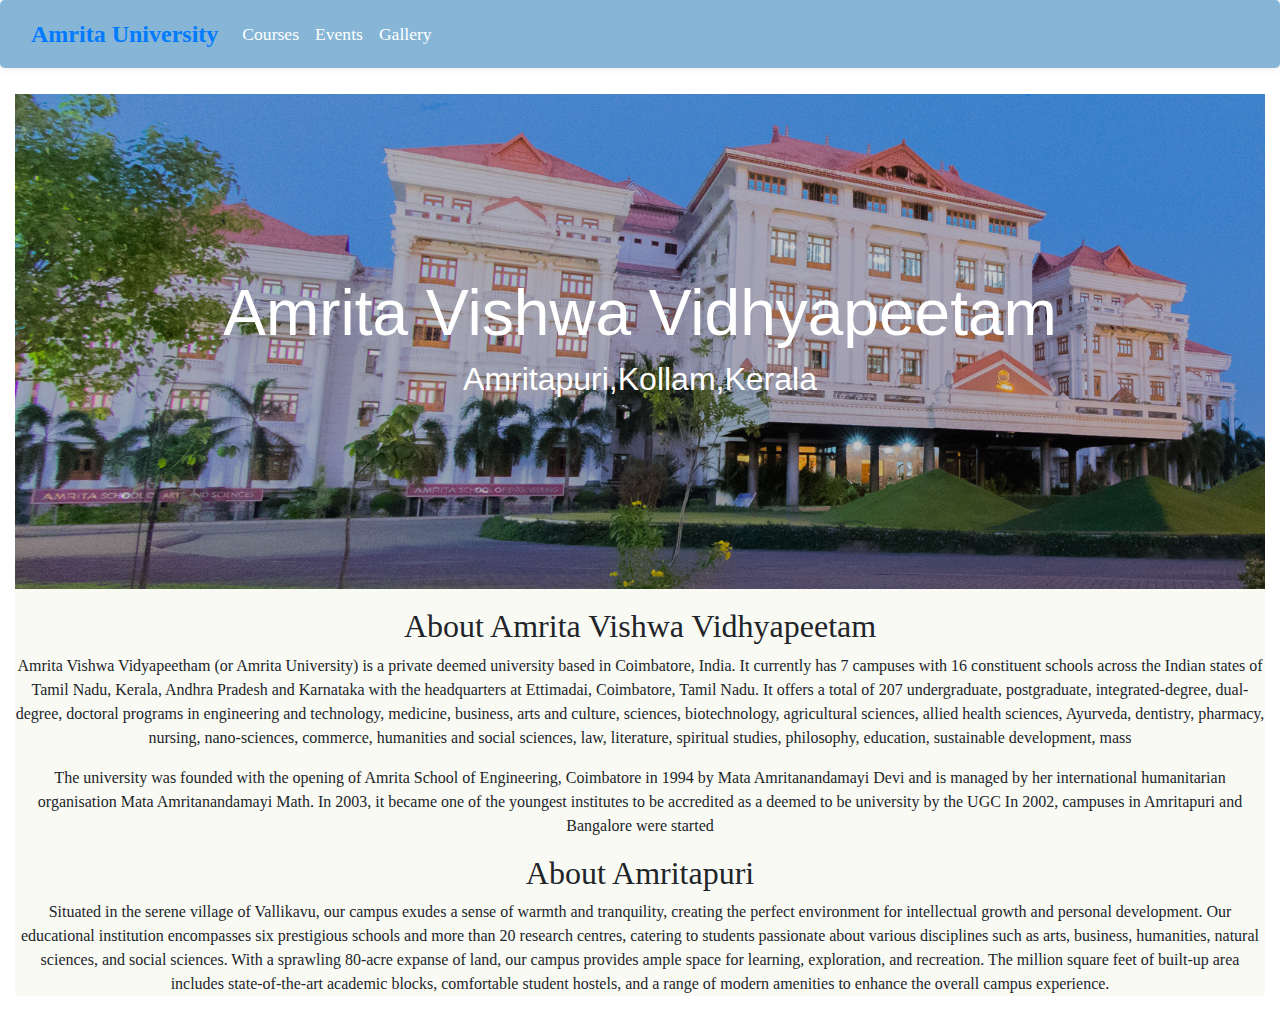
<file: index.html>
<!DOCTYPE html>
<html>
<head>
  <title>Amrita Vishwa Vidhyapeetam</title>
  <link rel="stylesheet" href="https://cdn.jsdelivr.net/npm/bootstrap@4.6.0/dist/css/bootstrap.min.css">
  <link rel="stylesheet" href="style.css">
</head>
<body>
  <nav class="navbar navbar-expand-lg bg-body-tertiary" style="background-color: #86b5d6;">
    <div class="container-fluid">
      <a class="navbar-brand" href="./index.html">
        <span class="brand-text">Amrita University</span>
      </a>
      <button class="navbar-toggler" type="button" data-bs-toggle="collapse" data-bs-target="#navbarSupportedContent" aria-controls="navbarSupportedContent" aria-expanded="false" aria-label="Toggle navigation">
        <span class="navbar-toggler-icon"></span>
      </button>
      <div class="collapse navbar-collapse" id="navbarSupportedContent">
        <ul class="navbar-nav me-auto mb-2 mb-lg-0">
          <li class="nav-item">
            <a class="nav-link"  href="./courses.html">Courses</a>
          </li>
          <li class="nav-item">
            <a class="nav-link" href="./events.html">Events</a>
          </li>
          <li class="nav-item">
            <a class="nav-link active" href="./gallery.html">Gallery</a>
          </li>
        </ul>
      </div>
    </div>
  </nav>
  <div class="container-fluid main-body">
    <div class="background">
      <div class="color-overlay d-flex flex-column justify-content-center align-items-center">
          <h1>Amrita Vishwa Vidhyapeetam</h1>
          <h2>Amritapuri,Kollam,Kerala</h2>
    </div>
    
  </div>
  <div class="conatiner-fluid">
    <div class="about">
      <h2>About Amrita Vishwa Vidhyapeetam</h2>
      <p>
        Amrita Vishwa Vidyapeetham (or Amrita University) is a private deemed university based in Coimbatore, India. It currently has 7 campuses with 16 constituent schools across the Indian states of Tamil Nadu, Kerala, Andhra Pradesh and Karnataka with the headquarters at Ettimadai, Coimbatore, Tamil Nadu. It offers a total of 207 undergraduate, postgraduate, integrated-degree, dual-degree, doctoral programs in engineering and technology, medicine, business, arts and culture, sciences, biotechnology, agricultural sciences, allied health sciences, Ayurveda, dentistry, pharmacy, nursing, nano-sciences, commerce, humanities and social sciences, law, literature, spiritual studies, philosophy, education, sustainable development, mass
      </p>
      <p>
        The university was founded with the opening of Amrita School of Engineering, Coimbatore in 1994 by Mata Amritanandamayi Devi and is managed by her international humanitarian organisation Mata Amritanandamayi Math. In 2003, it became one of the youngest institutes to be accredited as a deemed to be university by the UGC In 2002, campuses in Amritapuri and Bangalore were started
      </p>
      <h2>About Amritapuri</h2>
      <p>
        Situated in the serene village of Vallikavu, our campus exudes a sense of warmth and tranquility, creating the perfect environment for intellectual growth and personal development. Our educational institution encompasses six prestigious schools and more than 20 research centres, catering to students passionate about various disciplines such as arts, business, humanities, natural sciences, and social sciences. With a sprawling 80-acre expanse of land, our campus provides ample space for learning, exploration, and recreation. The million square feet of built-up area includes state-of-the-art academic blocks, comfortable student hostels, and a range of modern amenities to enhance the overall campus experience.
      </p>
    </div>
  </div>
  <script src="https://cdn.jsdelivr.net/npm/bootstrap@5.3.1/dist/js/bootstrap.min.js" integrity="sha384-Rx+T1VzGupg4BHQYs2gCW9It+akI2MM/mndMCy36UVfodzcJcF0GGLxZIzObiEfa" crossorigin="anonymous"></script>
</body>
</html>
</file>
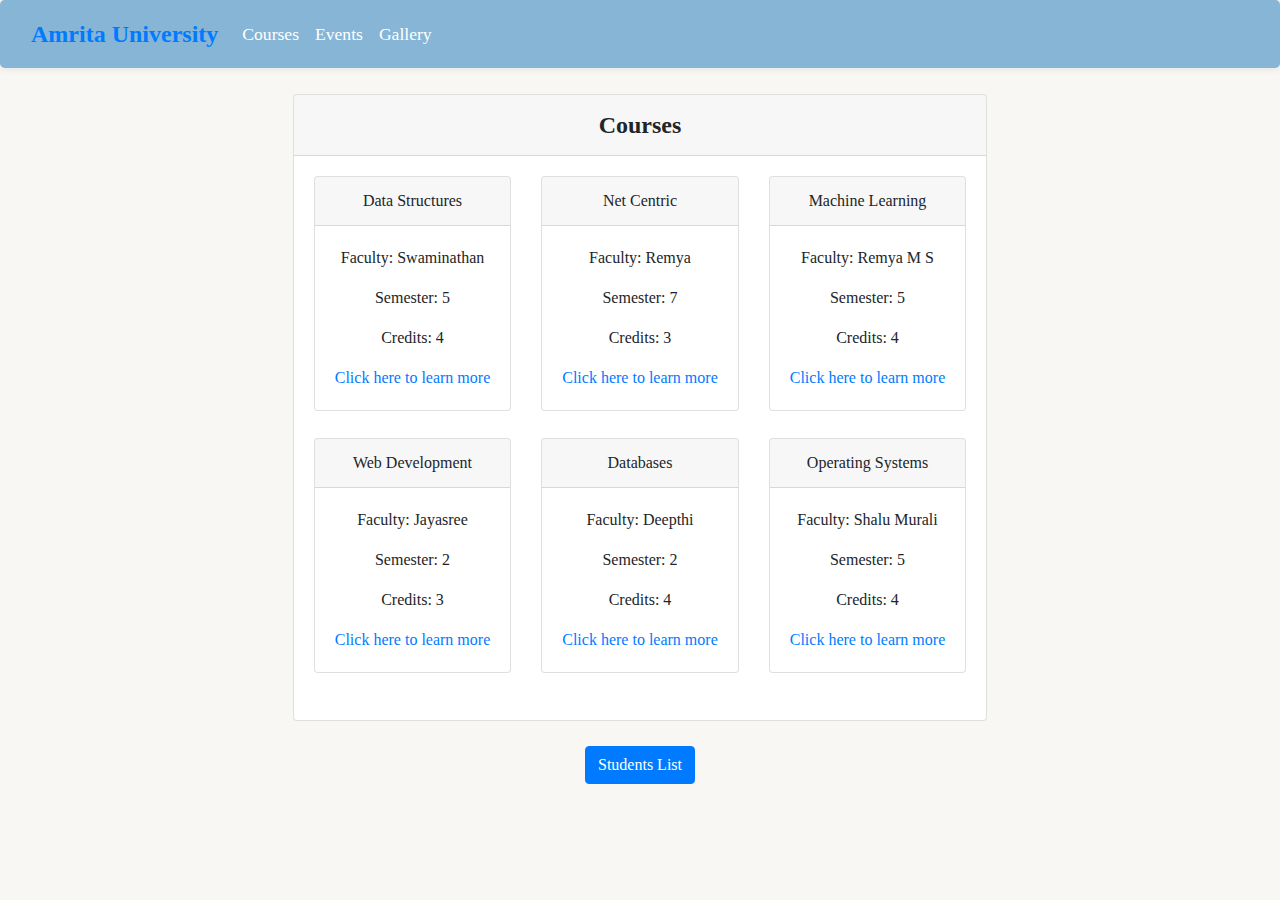
<file: courses.html>
<!DOCTYPE html>
<html lang="en">
<head>
    <meta charset="UTF-8">
    <meta http-equiv="X-UA-Compatible" content="IE=edge">
    <meta name="viewport" content="width=device-width, initial-scale=1.0">
    <title>Course Information</title>
    <link rel="stylesheet" href="https://cdn.jsdelivr.net/npm/bootstrap@4.6.0/dist/css/bootstrap.min.css">
    <link rel="stylesheet" href="courses.css">
</head>
<body>
    <nav class="navbar navbar-expand-lg bg-body-tertiary" style="background-color: #86b5d6;">
        <div class="container-fluid">
          <a class="navbar-brand" href="./index.html">
            <span class="brand-text">Amrita University</span>
          </a>
          <button class="navbar-toggler" type="button" data-bs-toggle="collapse" data-bs-target="#navbarSupportedContent" aria-controls="navbarSupportedContent" aria-expanded="false" aria-label="Toggle navigation">
            <span class="navbar-toggler-icon"></span>
          </button>
          <div class="collapse navbar-collapse" id="navbarSupportedContent">
            <ul class="navbar-nav me-auto mb-2 mb-lg-0">
              <li class="nav-item">
                <a class="nav-link"  href="./courses.html">Courses</a>
              </li>
              <li class="nav-item">
                <a class="nav-link" href="./events.html">Events</a>
              </li>
              <li class="nav-item">
                <a class="nav-link active" href="./gallery.html">Gallery</a>
              </li>
            </ul>
          </div>
        </div>
      </nav>
      <div class="container-fluid info">
        <div class="color-overlay d-flex flex-column justify-content-center align-items-center">
          <div class="card text-center">
            <div class="card-header title">Courses</div>
            <div class="card-body">
              <div class="row">
                <div class="col-md-4 courses">
                  <div class="card">
                    <div class="card-header">Data Structures</div>
                    <div class="card-body">
                      <p>Faculty: Swaminathan</p>
                      <p>Semester: 5</p>
                      <p>Credits: 4</p>
                      <a href="https://amritauniv.sharepoint.com/sites/Algorithms">Click here to learn more</a>
                    </div>
                  </div>
                </div>
                <div class="col-md-4 courses">
                  <div class="card">
                    <div class="card-header">Net Centric</div>
                    <div class="card-body">
                      <p>Faculty: Remya</p>
                      <p>Semester: 7</p>
                      <p>Credits: 3</p>
                      <a href="https://www.coursera.org/learn/Python Programming" target="_blank">Click here to learn more</a>
                    </div>
                  </div>
                </div>
                <div class="col-md-4 courses">
                  <div class="card">
                    <div class="card-header">Machine Learning</div>
                    <div class="card-body">
                      <p>Faculty: Remya M S</p>
                      <p>Semester: 5</p>
                      <p>Credits: 4</p>
                      <a href="https://amritauniv.sharepoint.com/sites/19CSE305MachineLearning-S5CSED2022/Class%20Materials/Forms/AllItems.aspx" target="_blank">Click here to learn more</a>
                    </div>
                  </div>
                </div>
              </div>
              <div class="row">
                <div class="col-md-4 courses">
                  <div class="card">
                    <div class="card-header">Web Development</div>
                    <div class="card-body">
                      <p>Faculty: Jayasree</p>
                      <p>Semester: 2</p>
                      <p>Credits: 3</p>
                      <a href="https://amritauniv.sharepoint.com/sites/19CSE103UserInterfaceDesign2" target="_blank">Click here to learn more</a>
                    </div>
                  </div>
                </div>
                <div class="col-md-4 courses">
                  <div class="card">
                    <div class="card-header">Databases</div>
                    <div class="card-body">
                      <p>Faculty: Deepthi</p>
                      <p>Semester: 2</p>
                      <p>Credits: 4</p>
                      <a href="https://amritauniv.sharepoint.com/sites/ComputerSystemsEssentials/SitePages/19CSE101-Computer-System-Essentials.aspx" target="_blank">Click here to learn more</a>
                    </div>
                  </div>
                </div>
                <div class="col-md-4 courses">
                  <div class="card">
                    <div class="card-header">Operating Systems</div>
                    <div class="card-body">
                      <p>Faculty: Shalu Murali</p>
                      <p>Semester: 5</p>
                      <p>Credits: 4</p>
                      <a href="https://amritauniv.sharepoint.com/sites/19CSE213OperatingSystems" target="_blank">Click here to learn more</a>
                    </div>
                  </div>
                </div>
              </div>
            </div>
          </div>
        </div>
        <div class="lists">
            <a href="./students_list.html" class="btn btn-primary">Students List</a>
          </div>
      </div>
      
      <script src="https://cdn.jsdelivr.net/npm/bootstrap@5.3.1/dist/js/bootstrap.min.js" integrity="sha384-Rx+T1VzGupg4BHQYs2gCW9It+akI2MM/mndMCy36UVfodzcJcF0GGLxZIzObiEfa" crossorigin="anonymous"></script>
</body>
</html>
</file>
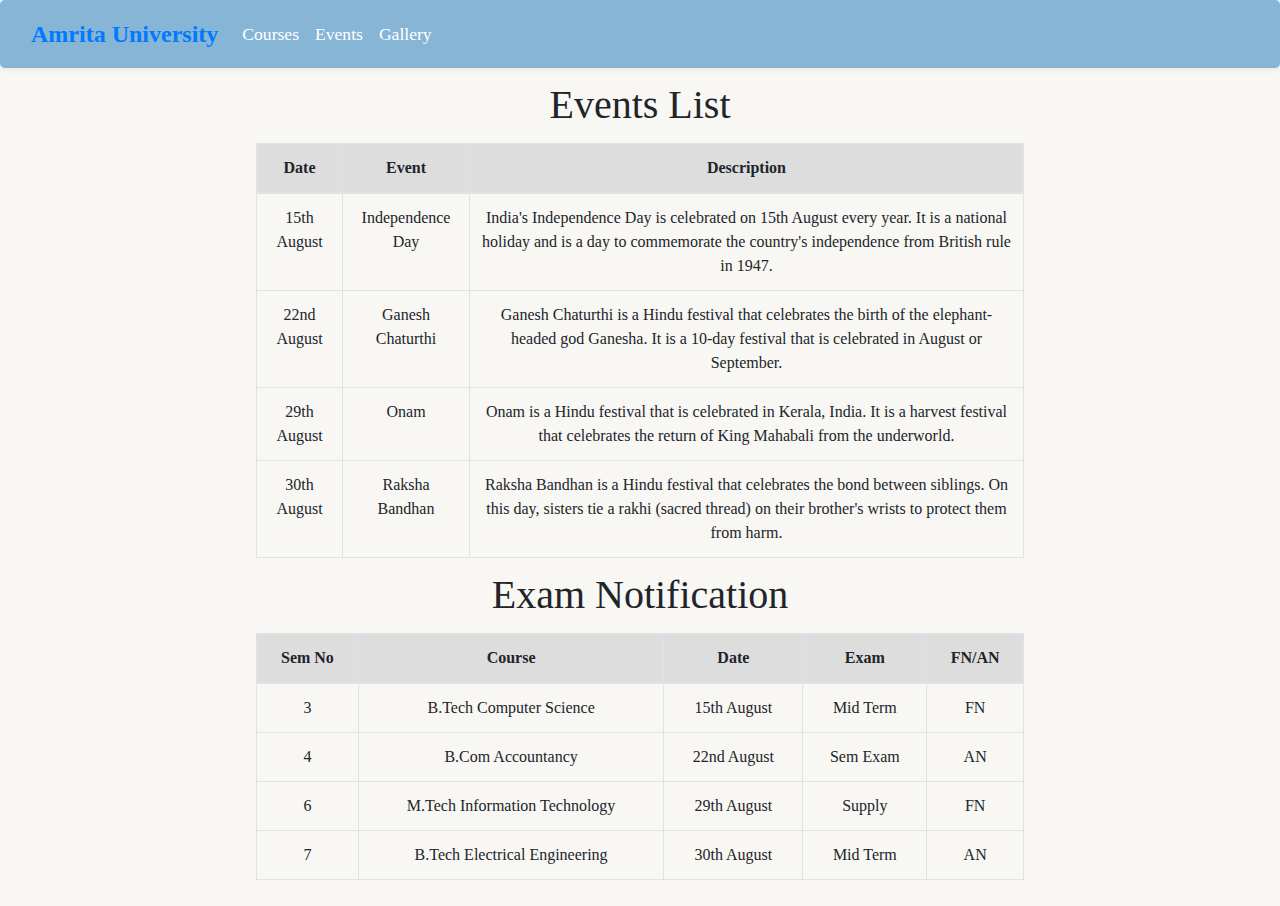
<file: events.html>
<!DOCTYPE html>
<html lang="en">
<head>
    <meta charset="UTF-8">
    <meta http-equiv="X-UA-Compatible" content="IE=edge">
    <meta name="viewport" content="width=device-width, initial-scale=1.0">
    <title>Events</title>
    <link rel="stylesheet" href="https://cdn.jsdelivr.net/npm/bootstrap@4.6.0/dist/css/bootstrap.min.css">
    <link rel="stylesheet" href="events.css">
</head>
<body>
    <nav class="navbar navbar-expand-lg bg-body-tertiary" style="background-color: #86b5d6;">
        <div class="container-fluid">
          <a class="navbar-brand" href="./index.html">
            <span class="brand-text">Amrita University</span>
          </a>
          <button class="navbar-toggler" type="button" data-bs-toggle="collapse" data-bs-target="#navbarSupportedContent" aria-controls="navbarSupportedContent" aria-expanded="false" aria-label="Toggle navigation">
            <span class="navbar-toggler-icon"></span>
          </button>
          <div class="collapse navbar-collapse" id="navbarSupportedContent">
            <ul class="navbar-nav me-auto mb-2 mb-lg-0">
              <li class="nav-item">
                <a class="nav-link"  href="./courses.html">Courses</a>
              </li>
              <li class="nav-item">
                <a class="nav-link" href="./events.html">Events</a>
              </li>
              <li class="nav-item">
                <a class="nav-link active" href="./gallery.html">Gallery</a>
              </li>
            </ul>
          </div>
        </div>
      </nav>
      <div class="conatiner-fluid table-responsive">
        <h1 class="title">Events List</h1>
        <table class="table table-bordered border-dark">
          <thead>
            <tr>
              <th>Date</th>
              <th>Event</th>
              <th>Description</th>
            </tr>
          </thead>
          <tbody>
            <tr>
              <td>15th August</td>
              <td>Independence Day</td>
              <td>India's Independence Day is celebrated on 15th August every year. It is a national holiday and is a day to commemorate the country's independence from British rule in 1947.</td>
            </tr>
            <tr>
              <td>22nd August</td>
              <td>Ganesh Chaturthi</td>
              <td>Ganesh Chaturthi is a Hindu festival that celebrates the birth of the elephant-headed god Ganesha. It is a 10-day festival that is celebrated in August or September.</td>
            </tr>
            <tr>
              <td>29th August</td>
              <td>Onam</td>
              <td>Onam is a Hindu festival that is celebrated in Kerala, India. It is a harvest festival that celebrates the return of King Mahabali from the underworld.</td>
            </tr>
            <tr>
              <td>30th August</td>
              <td>Raksha Bandhan</td>
              <td>Raksha Bandhan is a Hindu festival that celebrates the bond between siblings. On this day, sisters tie a rakhi (sacred thread) on their brother's wrists to protect them from harm.</td>
            </tr>
          </tbody>
        </table>
        <h1 class="title">Exam Notification</h1>
        <table class="table table-bordered border-dark last-table">
            <thead>
                <tr>
                  <th>Sem No</th>
                  <th>Course</th>
                  <th>Date</th>
                  <th>Exam</th>
                  <th>FN/AN</th>
                </tr>
              </thead>
              <tbody>
                <tr>
                  <td>3</td>
                  <td>B.Tech Computer Science</td>
                  <td>15th August</td>
                  <td>Mid Term</td>
                  <td>FN</td>
                </tr>
                <tr>
                  <td>4</td>
                  <td>B.Com Accountancy</td>
                  <td>22nd August</td>
                  <td>Sem Exam</td>
                  <td>AN</td>
                </tr>
                <tr>
                  <td>6</td>
                  <td>M.Tech Information Technology</td>
                  <td>29th August</td>
                  <td>Supply</td>
                  <td>FN</td>
                </tr>
                <tr>
                  <td>7</td>
                  <td>B.Tech Electrical Engineering</td>
                  <td>30th August</td>
                  <td>Mid Term</td>
                  <td>AN</td>
                </tr>
              </tbody>
        </table>
        <div style="padding-bottom: 2%;"></div>
      </div>
      <script src="https://cdn.jsdelivr.net/npm/bootstrap@5.3.1/dist/js/bootstrap.min.js" integrity="sha384-Rx+T1VzGupg4BHQYs2gCW9It+akI2MM/mndMCy36UVfodzcJcF0GGLxZIzObiEfa" crossorigin="anonymous"></script>
</body>
</html>
</file>
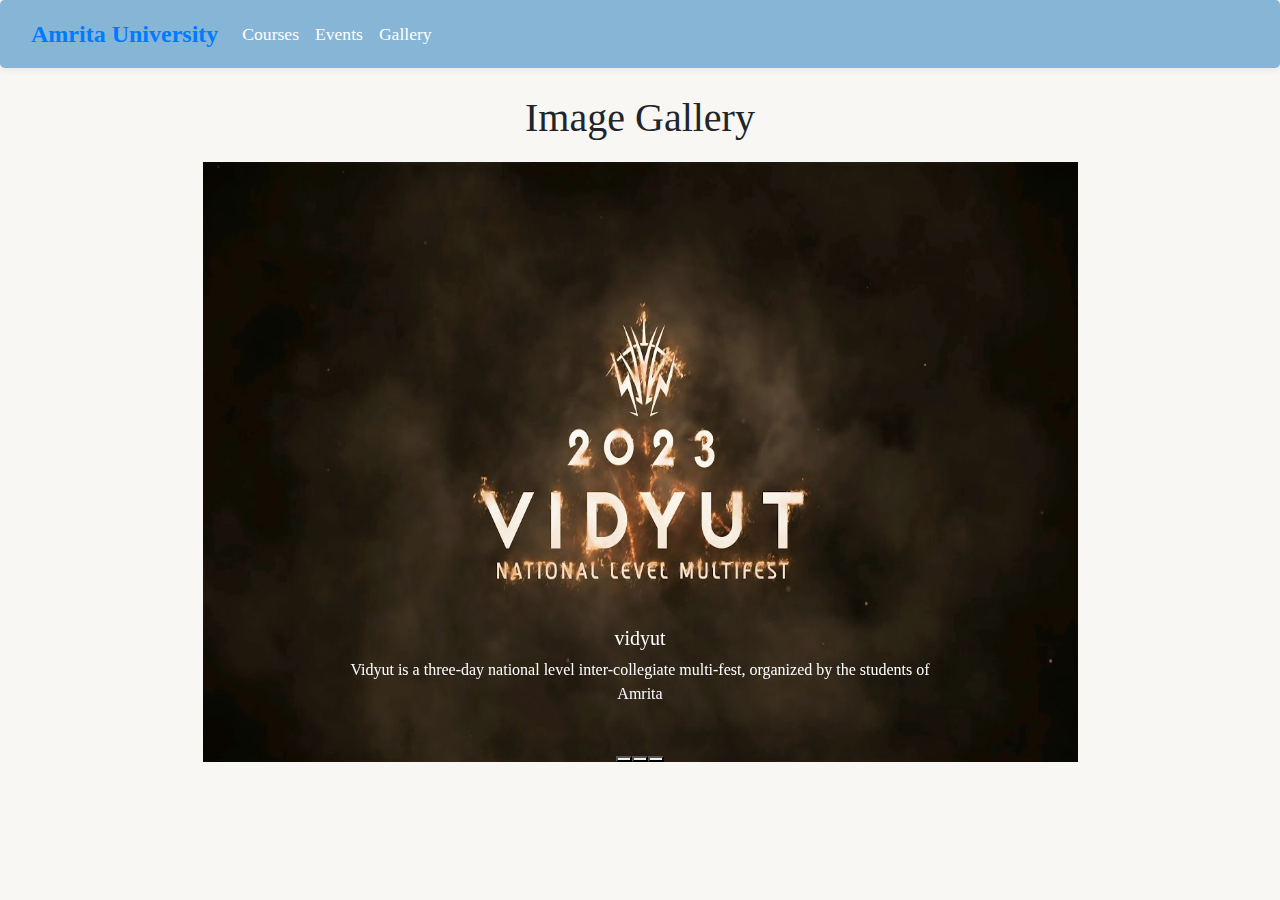
<file: gallery.html>
<!DOCTYPE html>
<html lang="en">
<head>
    <meta charset="UTF-8">
    <meta http-equiv="X-UA-Compatible" content="IE=edge">
    <meta name="viewport" content="width=device-width, initial-scale=1.0">
    <title>Gallery</title>
    <link rel="stylesheet" href="https://cdn.jsdelivr.net/npm/bootstrap@4.6.0/dist/css/bootstrap.min.css">
    <link rel="stylesheet" href="gallery.css">
    <script src="https://cdn.jsdelivr.net/npm/bootstrap@5.3.1/dist/js/bootstrap.min.js" integrity="sha384-Rx+T1VzGupg4BHQYs2gCW9It+akI2MM/mndMCy36UVfodzcJcF0GGLxZIzObiEfa" crossorigin="anonymous"></script>
</head>
<body>
    <nav class="navbar navbar-expand-lg bg-body-tertiary" style="background-color: #86b5d6;">
        <div class="container-fluid">
          <a class="navbar-brand" href="./index.html">
            <span class="brand-text">Amrita University</span>
          </a>
          <button class="navbar-toggler" type="button" data-bs-toggle="collapse" data-bs-target="#navbarSupportedContent" aria-controls="navbarSupportedContent" aria-expanded="false" aria-label="Toggle navigation">
            <span class="navbar-toggler-icon"></span>
          </button>
          <div class="collapse navbar-collapse" id="navbarSupportedContent">
            <ul class="navbar-nav me-auto mb-2 mb-lg-0">
              <li class="nav-item">
                <a class="nav-link"  href="./courses.html">Courses</a>
              </li>
              <li class="nav-item">
                <a class="nav-link" href="./events.html">Events</a>
              </li>
              <li class="nav-item">
                <a class="nav-link active" href="./gallery.html">Gallery</a>
              </li>
            </ul>
          </div>
        </div>
      </nav>
      <h1 class="title">Image Gallery</h1>
      <div class="container-fluid content">
            <!-- Image Carousel (Visible on medium and larger screens) -->
            <div id="carouselExampleAutoplaying" class="carousel" slide data-bs-ride="carousel">
                <div class="carousel-indicators">
                  <button type="button" data-bs-target="#carouselExampleCaptions" data-bs-slide-to="0" class="active" aria-current="true" aria-label="Slide 1"></button>
                  <button type="button" data-bs-target="#carouselExampleCaptions" data-bs-slide-to="1" aria-label="Slide 2"></button>
                  <button type="button" data-bs-target="#carouselExampleCaptions" data-bs-slide-to="2" aria-label="Slide 3"></button>
                </div>
                <div class="carousel-inner">
                  <div class="carousel-item active">
                    <img src="./vidyut.jpg" class="d-block w-100" alt="...">
                    <div class="carousel-caption d-none d-md-block">
                      <h5>vidyut</h5>
                      <p>Vidyut is a three-day national level inter-collegiate multi-fest, organized by the students of Amrita</p>
                    </div>
                  </div>
                  <div class="carousel-item">
                    <img src="./ugadhi.jpg" class="d-block w-100" alt="...">
                    <div class="carousel-caption d-none d-md-block">
                      <h5>Ugadi</h5>
                      <p>Ugadhi marks the beginning of a new Hindu lunar calendar. People from Karnataka, Andhra Pradesh and Telungana celebrate this festival as New Year’s day</p>
                    </div>
                  </div>
                  <div class="carousel-item">
                    <img src="./onam.jpg" class="d-block images w-100" alt="...">
                    <div class="carousel-caption .pt-2 d-none d-md-block">
                      <h5>Onam</h5>
                      <p>Onam is an annual Indian harvest festival celebrated predominantly by the Hindus of Kerala.</p>
                    </div>
                  </div>
                </div>
        </div>
        </div>
</body>
</html>
</file>
<file: style.css>
.background {
  background-image: url('./Amrita_Vishwa_Vidyapeetham_Amritapuri_Campus.jpg');
  background-size: cover;
  min-height: 55vh;
  position: relative;
  color: white;
}

.main-body{
  padding-top:2%;
}

h1 {
  font-size: 4rem;
}

.color-overlay {
  position: absolute;
  background-color: rgba(17, 14, 14, 0.2);
  height: 100%;
  width: 100%;
}

@media (max-width: 1000px) {
  .background {
    background-image: url('./campus.jpg');
      min-height: 30vh;
  }
  h1 {
    padding-top: 13%;
      font-size: calc(1.4rem + 2.8vw);
  }
}

.navbar {
  background-color: #86b5d6;
  font-family: cursive;
  border-radius: 0.3rem;
  box-shadow: 0 0 0.5rem 0 rgba(0, 0, 0, 0.1);
}

.navbar-brand {
  font-size: 1.5rem;
  font-weight: bold;
}

.navbar-nav .nav-link {
  color: #fff;
  font-size: 1.1rem;
  padding: 0.8rem 1rem;
  text-decoration: none;
}

.navbar-nav .nav-link:hover {
  color: #fff;
  background-color: #6495b0;
}

.navbar-toggler {
  border: none;
  background-color: #6495b0;;
}

.navbar-toggler-icon {
  color: white;
  border-color: white;
  background-image: url('data:image/svg+xml;charset=utf-8,%3Csvg viewBox="0 0 32 32" xmlns="http://www.w3.org/2000/svg"%3E%3Cpath stroke="rgba(255,255,255, 1)" stroke-width="2" stroke-linecap="round" stroke-miterlimit="10" d="M4 8h24M4 16h24M4 24h24"/%3E%3C/svg%3E');
}


.navbar-toggler .navbar-toggler-icon {
  color: white;
}

.about {
  font-family:cursive;
  padding-top: 1.5%;
  width: 100%;
  background-color: hsl(60, 33%, 97%);
  text-align: center;
  vertical-align: middle;
}
</file>
<file: courses.css>
.navbar {
  background-color: #86b5d6;
  border-radius: 0.3rem;
  box-shadow: 0 0 0.5rem 0 rgba(0, 0, 0, 0.1);
}

.navbar-brand {
  font-size: 1.5rem;
  font-weight: bold;
}

.navbar-nav .nav-link {
  color: #fff;
  font-size: 1.1rem;
  padding: 0.8rem 1rem;
  text-decoration: none;
}

.navbar-nav .nav-link:hover {
  color: #fff;
  background-color: #6495b0;
}

.navbar-toggler {
  border: none;
  background-color: transparent;
}

body {
  background-color: #f8f7f4;
  font-family:cursive;
}

.navbar-toggler .navbar-toggler-icon {
  color: #fff;
}
.navbar-toggler-icon {
  color: white;
  border-color: white;
  background-image: url('data:image/svg+xml;charset=utf-8,%3Csvg viewBox="0 0 32 32" xmlns="http://www.w3.org/2000/svg"%3E%3Cpath stroke="rgba(255,255,255, 1)" stroke-width="2" stroke-linecap="round" stroke-miterlimit="10" d="M4 8h24M4 16h24M4 24h24"/%3E%3C/svg%3E');
}

.info{
  padding-top:2% ;
}
.courses{
  padding-bottom: 4%;
}
.title{
  font-size: x-large;
  font-weight: 600;
}
.lists{
  padding-top: 2%;
  padding-bottom: 2%;
  text-align: center;
}
</file>
<file: events.css>
.navbar {
    background-color: #86b5d6;
    border-radius: 0.3rem;
    box-shadow: 0 0 0.5rem 0 rgba(0, 0, 0, 0.1);
  }
  
  .navbar-brand {
    font-size: 1.5rem;
    font-weight: bold;
  }
  
  .navbar-nav .nav-link {
    color: #fff;
    font-size: 1.1rem;
    padding: 0.8rem 1rem;
    text-decoration: none;
  }
  
  .navbar-nav .nav-link:hover {
    color: #fff;
    background-color: #6495b0;
  }
  
  .navbar-toggler {
    border: none;
    background-color: transparent;
  }

  .navbar-toggler-icon {
    color: white;
    border-color: white;
    background-image: url('data:image/svg+xml;charset=utf-8,%3Csvg viewBox="0 0 32 32" xmlns="http://www.w3.org/2000/svg"%3E%3Cpath stroke="rgba(255,255,255, 1)" stroke-width="2" stroke-linecap="round" stroke-miterlimit="10" d="M4 8h24M4 16h24M4 24h24"/%3E%3C/svg%3E');
  }
  
  
  body {
    background-color: #f8f7f4;
    font-family:cursive;
  }
  
  .navbar-toggler .navbar-toggler-icon {
    color: #fff;
  }

  .title{
    padding-top: 1%;
    padding-bottom: 0.5%;
    text-align: center
  }

  .table {
    width: 60%;
    margin: 0 auto;
  }
  
  @media (max-width: 900px) {
    .table {
      margin: 0 auto;
      width: 80%;
    }
  }
  
  th, td {
    text-align: center;
  }
  
  th {
    background-color: #dddddd;
  }
  
  td {
    padding: 10px;
  }

  .last-table{
    padding-bottom: 8%;
  }
</file>
<file: gallery.css>
.navbar {
    background-color: #86b5d6;
    border-radius: 0.3rem;
    box-shadow: 0 0 0.5rem 0 rgba(0, 0, 0, 0.1);
  }
  
  .navbar-brand {
    font-size: 1.5rem;
    font-weight: bold;
  }
  
  .navbar-nav .nav-link {
    color: #fff;
    font-size: 1.1rem;
    padding: 0.8rem 1rem;
    text-decoration: none;
  }
  
  .navbar-nav .nav-link:hover {
    color: #fff;
    background-color: #6495b0;
  }
  
  .navbar-toggler {
    border: none;
    background-color: transparent;
  }
  
  body {
    background-color: #f8f7f4;
    font-family:cursive;
  }
  
  .navbar-toggler .navbar-toggler-icon {
    color: #fff;
  }

  .navbar-toggler-icon {
    color: white;
    border-color: white;
    background-image: url('data:image/svg+xml;charset=utf-8,%3Csvg viewBox="0 0 32 32" xmlns="http://www.w3.org/2000/svg"%3E%3Cpath stroke="rgba(255,255,255, 1)" stroke-width="2" stroke-linecap="round" stroke-miterlimit="10" d="M4 8h24M4 16h24M4 24h24"/%3E%3C/svg%3E');
  }
  

  .carousel-inner {
    width: 100%;
}
@media (max-width: 800px) {
    .carousel{
        padding-top: 2%;
        width: 90%;
        margin: 0 auto;
    }
    .title{
        text-align: center;
        padding-top: 8%;
        padding-bottom: 2%;
    }
    .w-100{
        height: 400px !important;
    }
}
@media (min-width: 801px) {
    .carousel{
        width: 70%;
        margin: 0 auto;
    }
    .title{
        text-align: center;
        padding-top: 2%;
        padding-bottom: 1%;
    }
    .w-100{
        height: 600px !important;
    }
}
</file>
